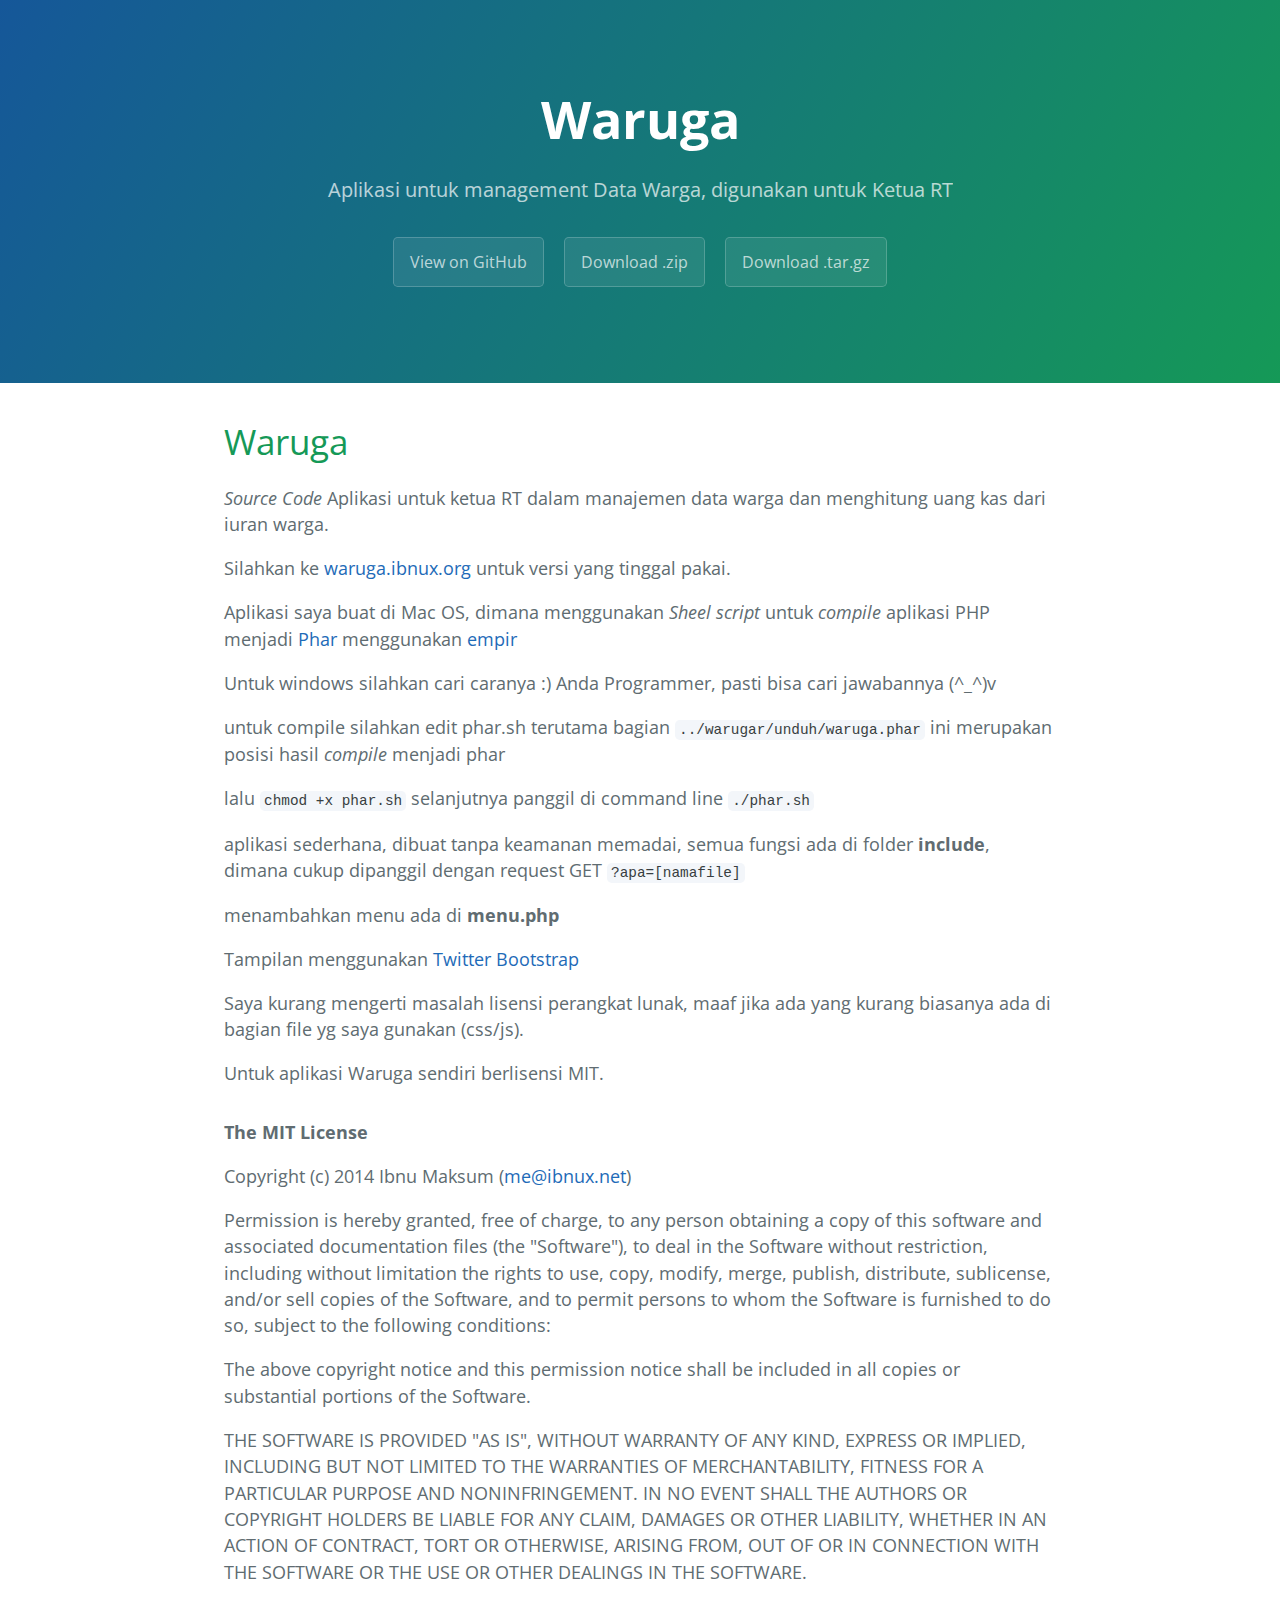
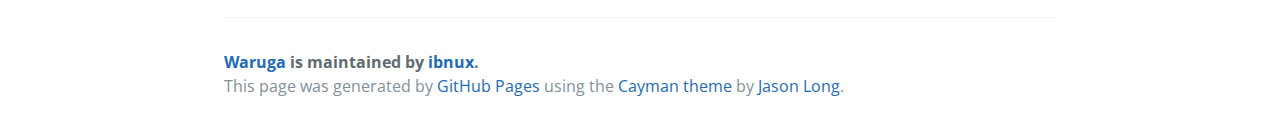
<file: index.html>
<!DOCTYPE html>
<html lang="en-us">
  <head>
    <meta charset="UTF-8">
    <title>Waruga by ibnux</title>
    <meta name="viewport" content="width=device-width, initial-scale=1">
    <link rel="stylesheet" type="text/css" href="stylesheets/normalize.css" media="screen">
    <link href='https://fonts.googleapis.com/css?family=Open+Sans:400,700' rel='stylesheet' type='text/css'>
    <link rel="stylesheet" type="text/css" href="stylesheets/stylesheet.css" media="screen">
    <link rel="stylesheet" type="text/css" href="stylesheets/github-light.css" media="screen">
  </head>
  <body>
    <section class="page-header">
      <h1 class="project-name">Waruga</h1>
      <h2 class="project-tagline">Aplikasi untuk management Data Warga, digunakan untuk Ketua RT</h2>
      <a href="https://github.com/ibnux/Waruga" class="btn">View on GitHub</a>
      <a href="https://github.com/ibnux/Waruga/zipball/master" class="btn">Download .zip</a>
      <a href="https://github.com/ibnux/Waruga/tarball/master" class="btn">Download .tar.gz</a>
    </section>

    <section class="main-content">
      <h1>
<a id="waruga" class="anchor" href="#waruga" aria-hidden="true"><span class="octicon octicon-link"></span></a>Waruga</h1>

<p><em>Source Code</em> Aplikasi untuk ketua RT dalam manajemen data warga dan menghitung uang kas dari iuran warga.</p>

<p>Silahkan ke <a href="http://waruga.ibnux.org">waruga.ibnux.org</a> untuk versi yang tinggal pakai.</p>

<p>Aplikasi saya buat di Mac OS, dimana menggunakan <em>Sheel script</em> untuk <em>compile</em> aplikasi PHP menjadi <a href="http://php.net/manual/en/intro.phar.php">Phar</a> menggunakan <a href="http://empir.sourceforge.net">empir</a></p>

<p>Untuk windows silahkan cari caranya :) Anda Programmer, pasti bisa cari jawabannya (^_^)v</p>

<p>untuk compile silahkan edit phar.sh terutama bagian <code>../warugar/unduh/waruga.phar</code> ini merupakan posisi hasil <em>compile</em> menjadi phar</p>

<p>lalu <code>chmod +x phar.sh</code>
selanjutnya panggil di command line  <code>./phar.sh</code></p>

<p>aplikasi sederhana, dibuat tanpa keamanan memadai, semua fungsi ada di folder <strong>include</strong>, dimana cukup dipanggil dengan request GET <code>?apa=[namafile]</code></p>

<p>menambahkan menu ada di <strong>menu.php</strong></p>

<p>Tampilan menggunakan <a href="http://getbootstrap.com">Twitter Bootstrap</a></p>

<p>Saya kurang mengerti masalah lisensi perangkat lunak, maaf jika ada yang kurang biasanya ada di bagian file yg saya gunakan (css/js).</p>

<p>Untuk aplikasi Waruga sendiri berlisensi MIT.</p>

<h1></h1>

<p><strong>The MIT License</strong></p>

<p>Copyright (c) 2014 Ibnu Maksum (<a href="mailto:me@ibnux.net">me@ibnux.net</a>)</p>

<p>Permission is hereby granted, free of charge, to any person obtaining a copy
of this software and associated documentation files (the "Software"), to deal
in the Software without restriction, including without limitation the rights
to use, copy, modify, merge, publish, distribute, sublicense, and/or sell
copies of the Software, and to permit persons to whom the Software is
furnished to do so, subject to the following conditions:</p>

<p>The above copyright notice and this permission notice shall be included in
all copies or substantial portions of the Software.</p>

<p>THE SOFTWARE IS PROVIDED "AS IS", WITHOUT WARRANTY OF ANY KIND, EXPRESS OR
IMPLIED, INCLUDING BUT NOT LIMITED TO THE WARRANTIES OF MERCHANTABILITY,
FITNESS FOR A PARTICULAR PURPOSE AND NONINFRINGEMENT. IN NO EVENT SHALL THE
AUTHORS OR COPYRIGHT HOLDERS BE LIABLE FOR ANY CLAIM, DAMAGES OR OTHER
LIABILITY, WHETHER IN AN ACTION OF CONTRACT, TORT OR OTHERWISE, ARISING FROM,
OUT OF OR IN CONNECTION WITH THE SOFTWARE OR THE USE OR OTHER DEALINGS IN
THE SOFTWARE.</p>

      <footer class="site-footer">
        <span class="site-footer-owner"><a href="https://github.com/ibnux/Waruga">Waruga</a> is maintained by <a href="https://github.com/ibnux">ibnux</a>.</span>

        <span class="site-footer-credits">This page was generated by <a href="https://pages.github.com">GitHub Pages</a> using the <a href="https://github.com/jasonlong/cayman-theme">Cayman theme</a> by <a href="https://twitter.com/jasonlong">Jason Long</a>.</span>
      </footer>

    </section>

  
  </body>
</html>
</file>
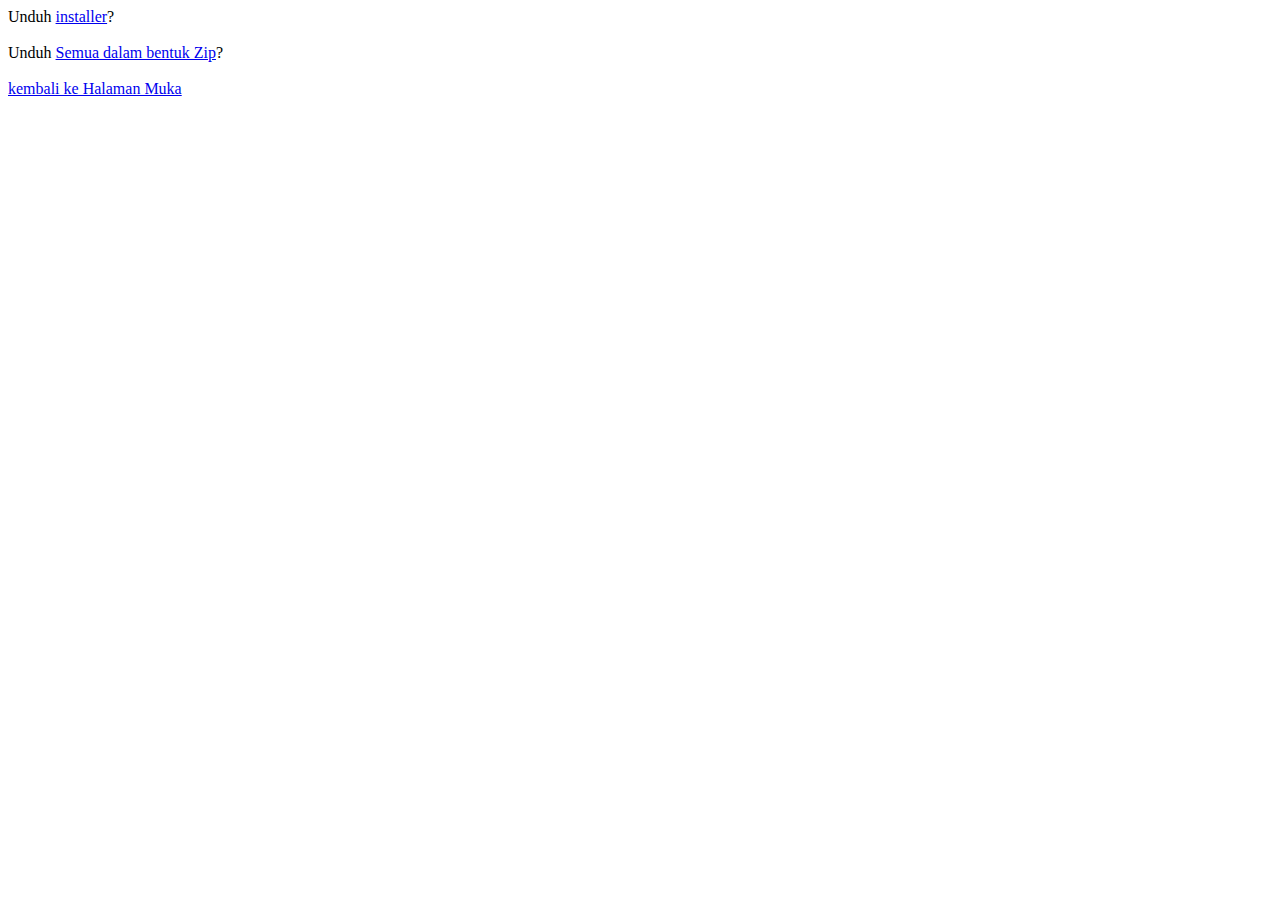
<file: unduh/index.html>
<!doctype html>
<html>
<head>
<meta charset="UTF-8">
<title>Unduh Waruga</title>
<meta name="viewport" content="width=device-width, initial-scale=1">
<meta http-equiv="refresh"  content="1; ./index.php">
</head>

<body>
Unduh <a href="index.php">installer</a>?<br><br>
Unduh <a href="waruga.zip">Semua dalam bentuk Zip</a>?<br><br>
<a href="../">kembali ke Halaman Muka</a>
</body>
</html>
</file>
<file: stylesheets/stylesheet.css>
* {
  box-sizing: border-box; }

body {
  padding: 0;
  margin: 0;
  font-family: "Open Sans", "Helvetica Neue", Helvetica, Arial, sans-serif;
  font-size: 16px;
  line-height: 1.5;
  color: #606c71; }

a {
  color: #1e6bb8;
  text-decoration: none; }
  a:hover {
    text-decoration: underline; }

.btn {
  display: inline-block;
  margin-bottom: 1rem;
  color: rgba(255, 255, 255, 0.7);
  background-color: rgba(255, 255, 255, 0.08);
  border-color: rgba(255, 255, 255, 0.2);
  border-style: solid;
  border-width: 1px;
  border-radius: 0.3rem;
  transition: color 0.2s, background-color 0.2s, border-color 0.2s; }
  .btn + .btn {
    margin-left: 1rem; }

.btn:hover {
  color: rgba(255, 255, 255, 0.8);
  text-decoration: none;
  background-color: rgba(255, 255, 255, 0.2);
  border-color: rgba(255, 255, 255, 0.3); }

@media screen and (min-width: 64em) {
  .btn {
    padding: 0.75rem 1rem; } }

@media screen and (min-width: 42em) and (max-width: 64em) {
  .btn {
    padding: 0.6rem 0.9rem;
    font-size: 0.9rem; } }

@media screen and (max-width: 42em) {
  .btn {
    display: block;
    width: 100%;
    padding: 0.75rem;
    font-size: 0.9rem; }
    .btn + .btn {
      margin-top: 1rem;
      margin-left: 0; } }

.page-header {
  color: #fff;
  text-align: center;
  background-color: #159957;
  background-image: linear-gradient(120deg, #155799, #159957); }

@media screen and (min-width: 64em) {
  .page-header {
    padding: 5rem 6rem; } }

@media screen and (min-width: 42em) and (max-width: 64em) {
  .page-header {
    padding: 3rem 4rem; } }

@media screen and (max-width: 42em) {
  .page-header {
    padding: 2rem 1rem; } }

.project-name {
  margin-top: 0;
  margin-bottom: 0.1rem; }

@media screen and (min-width: 64em) {
  .project-name {
    font-size: 3.25rem; } }

@media screen and (min-width: 42em) and (max-width: 64em) {
  .project-name {
    font-size: 2.25rem; } }

@media screen and (max-width: 42em) {
  .project-name {
    font-size: 1.75rem; } }

.project-tagline {
  margin-bottom: 2rem;
  font-weight: normal;
  opacity: 0.7; }

@media screen and (min-width: 64em) {
  .project-tagline {
    font-size: 1.25rem; } }

@media screen and (min-width: 42em) and (max-width: 64em) {
  .project-tagline {
    font-size: 1.15rem; } }

@media screen and (max-width: 42em) {
  .project-tagline {
    font-size: 1rem; } }

.main-content :first-child {
  margin-top: 0; }
.main-content img {
  max-width: 100%; }
.main-content h1, .main-content h2, .main-content h3, .main-content h4, .main-content h5, .main-content h6 {
  margin-top: 2rem;
  margin-bottom: 1rem;
  font-weight: normal;
  color: #159957; }
.main-content p {
  margin-bottom: 1em; }
.main-content code {
  padding: 2px 4px;
  font-family: Consolas, "Liberation Mono", Menlo, Courier, monospace;
  font-size: 0.9rem;
  color: #383e41;
  background-color: #f3f6fa;
  border-radius: 0.3rem; }
.main-content pre {
  padding: 0.8rem;
  margin-top: 0;
  margin-bottom: 1rem;
  font: 1rem Consolas, "Liberation Mono", Menlo, Courier, monospace;
  color: #567482;
  word-wrap: normal;
  background-color: #f3f6fa;
  border: solid 1px #dce6f0;
  border-radius: 0.3rem; }
  .main-content pre > code {
    padding: 0;
    margin: 0;
    font-size: 0.9rem;
    color: #567482;
    word-break: normal;
    white-space: pre;
    background: transparent;
    border: 0; }
.main-content .highlight {
  margin-bottom: 1rem; }
  .main-content .highlight pre {
    margin-bottom: 0;
    word-break: normal; }
.main-content .highlight pre, .main-content pre {
  padding: 0.8rem;
  overflow: auto;
  font-size: 0.9rem;
  line-height: 1.45;
  border-radius: 0.3rem; }
.main-content pre code, .main-content pre tt {
  display: inline;
  max-width: initial;
  padding: 0;
  margin: 0;
  overflow: initial;
  line-height: inherit;
  word-wrap: normal;
  background-color: transparent;
  border: 0; }
  .main-content pre code:before, .main-content pre code:after, .main-content pre tt:before, .main-content pre tt:after {
    content: normal; }
.main-content ul, .main-content ol {
  margin-top: 0; }
.main-content blockquote {
  padding: 0 1rem;
  margin-left: 0;
  color: #819198;
  border-left: 0.3rem solid #dce6f0; }
  .main-content blockquote > :first-child {
    margin-top: 0; }
  .main-content blockquote > :last-child {
    margin-bottom: 0; }
.main-content table {
  display: block;
  width: 100%;
  overflow: auto;
  word-break: normal;
  word-break: keep-all; }
  .main-content table th {
    font-weight: bold; }
  .main-content table th, .main-content table td {
    padding: 0.5rem 1rem;
    border: 1px solid #e9ebec; }
.main-content dl {
  padding: 0; }
  .main-content dl dt {
    padding: 0;
    margin-top: 1rem;
    font-size: 1rem;
    font-weight: bold; }
  .main-content dl dd {
    padding: 0;
    margin-bottom: 1rem; }
.main-content hr {
  height: 2px;
  padding: 0;
  margin: 1rem 0;
  background-color: #eff0f1;
  border: 0; }

@media screen and (min-width: 64em) {
  .main-content {
    max-width: 64rem;
    padding: 2rem 6rem;
    margin: 0 auto;
    font-size: 1.1rem; } }

@media screen and (min-width: 42em) and (max-width: 64em) {
  .main-content {
    padding: 2rem 4rem;
    font-size: 1.1rem; } }

@media screen and (max-width: 42em) {
  .main-content {
    padding: 2rem 1rem;
    font-size: 1rem; } }

.site-footer {
  padding-top: 2rem;
  margin-top: 2rem;
  border-top: solid 1px #eff0f1; }

.site-footer-owner {
  display: block;
  font-weight: bold; }

.site-footer-credits {
  color: #819198; }

@media screen and (min-width: 64em) {
  .site-footer {
    font-size: 1rem; } }

@media screen and (min-width: 42em) and (max-width: 64em) {
  .site-footer {
    font-size: 1rem; } }

@media screen and (max-width: 42em) {
  .site-footer {
    font-size: 0.9rem; } }
</file>
<file: stylesheets/github-light.css>
/*
   Copyright 2014 GitHub Inc.

   Licensed under the Apache License, Version 2.0 (the "License");
   you may not use this file except in compliance with the License.
   You may obtain a copy of the License at

       http://www.apache.org/licenses/LICENSE-2.0

   Unless required by applicable law or agreed to in writing, software
   distributed under the License is distributed on an "AS IS" BASIS,
   WITHOUT WARRANTIES OR CONDITIONS OF ANY KIND, either express or implied.
   See the License for the specific language governing permissions and
   limitations under the License.

*/

.pl-c /* comment */ {
  color: #969896;
}

.pl-c1      /* constant, markup.raw, meta.diff.header, meta.module-reference, meta.property-name, support, support.constant, support.variable, variable.other.constant */,
.pl-s .pl-v /* string variable */ {
  color: #0086b3;
}

.pl-e  /* entity */,
.pl-en /* entity.name */ {
  color: #795da3;
}

.pl-s .pl-s1 /* string source */,
.pl-smi      /* storage.modifier.import, storage.modifier.package, storage.type.java, variable.other, variable.parameter.function */ {
  color: #333;
}

.pl-ent /* entity.name.tag */ {
  color: #63a35c;
}

.pl-k /* keyword, storage, storage.type */ {
  color: #a71d5d;
}

.pl-pds              /* punctuation.definition.string, string.regexp.character-class */,
.pl-s                /* string */,
.pl-s .pl-pse .pl-s1 /* string punctuation.section.embedded source */,
.pl-sr               /* string.regexp */,
.pl-sr .pl-cce       /* string.regexp constant.character.escape */,
.pl-sr .pl-sra       /* string.regexp string.regexp.arbitrary-repitition */,
.pl-sr .pl-sre       /* string.regexp source.ruby.embedded */ {
  color: #183691;
}

.pl-v /* variable */ {
  color: #ed6a43;
}

.pl-id /* invalid.deprecated */ {
  color: #b52a1d;
}

.pl-ii /* invalid.illegal */ {
  background-color: #b52a1d;
  color: #f8f8f8;
}

.pl-sr .pl-cce /* string.regexp constant.character.escape */ {
  color: #63a35c;
  font-weight: bold;
}

.pl-ml /* markup.list */ {
  color: #693a17;
}

.pl-mh        /* markup.heading */,
.pl-mh .pl-en /* markup.heading entity.name */,
.pl-ms        /* meta.separator */ {
  color: #1d3e81;
  font-weight: bold;
}

.pl-mq /* markup.quote */ {
  color: #008080;
}

.pl-mi /* markup.italic */ {
  color: #333;
  font-style: italic;
}

.pl-mb /* markup.bold */ {
  color: #333;
  font-weight: bold;
}

.pl-md /* markup.deleted, meta.diff.header.from-file */ {
  background-color: #ffecec;
  color: #bd2c00;
}

.pl-mi1 /* markup.inserted, meta.diff.header.to-file */ {
  background-color: #eaffea;
  color: #55a532;
}

.pl-mdr /* meta.diff.range */ {
  color: #795da3;
  font-weight: bold;
}

.pl-mo /* meta.output */ {
  color: #1d3e81;
}
</file>
